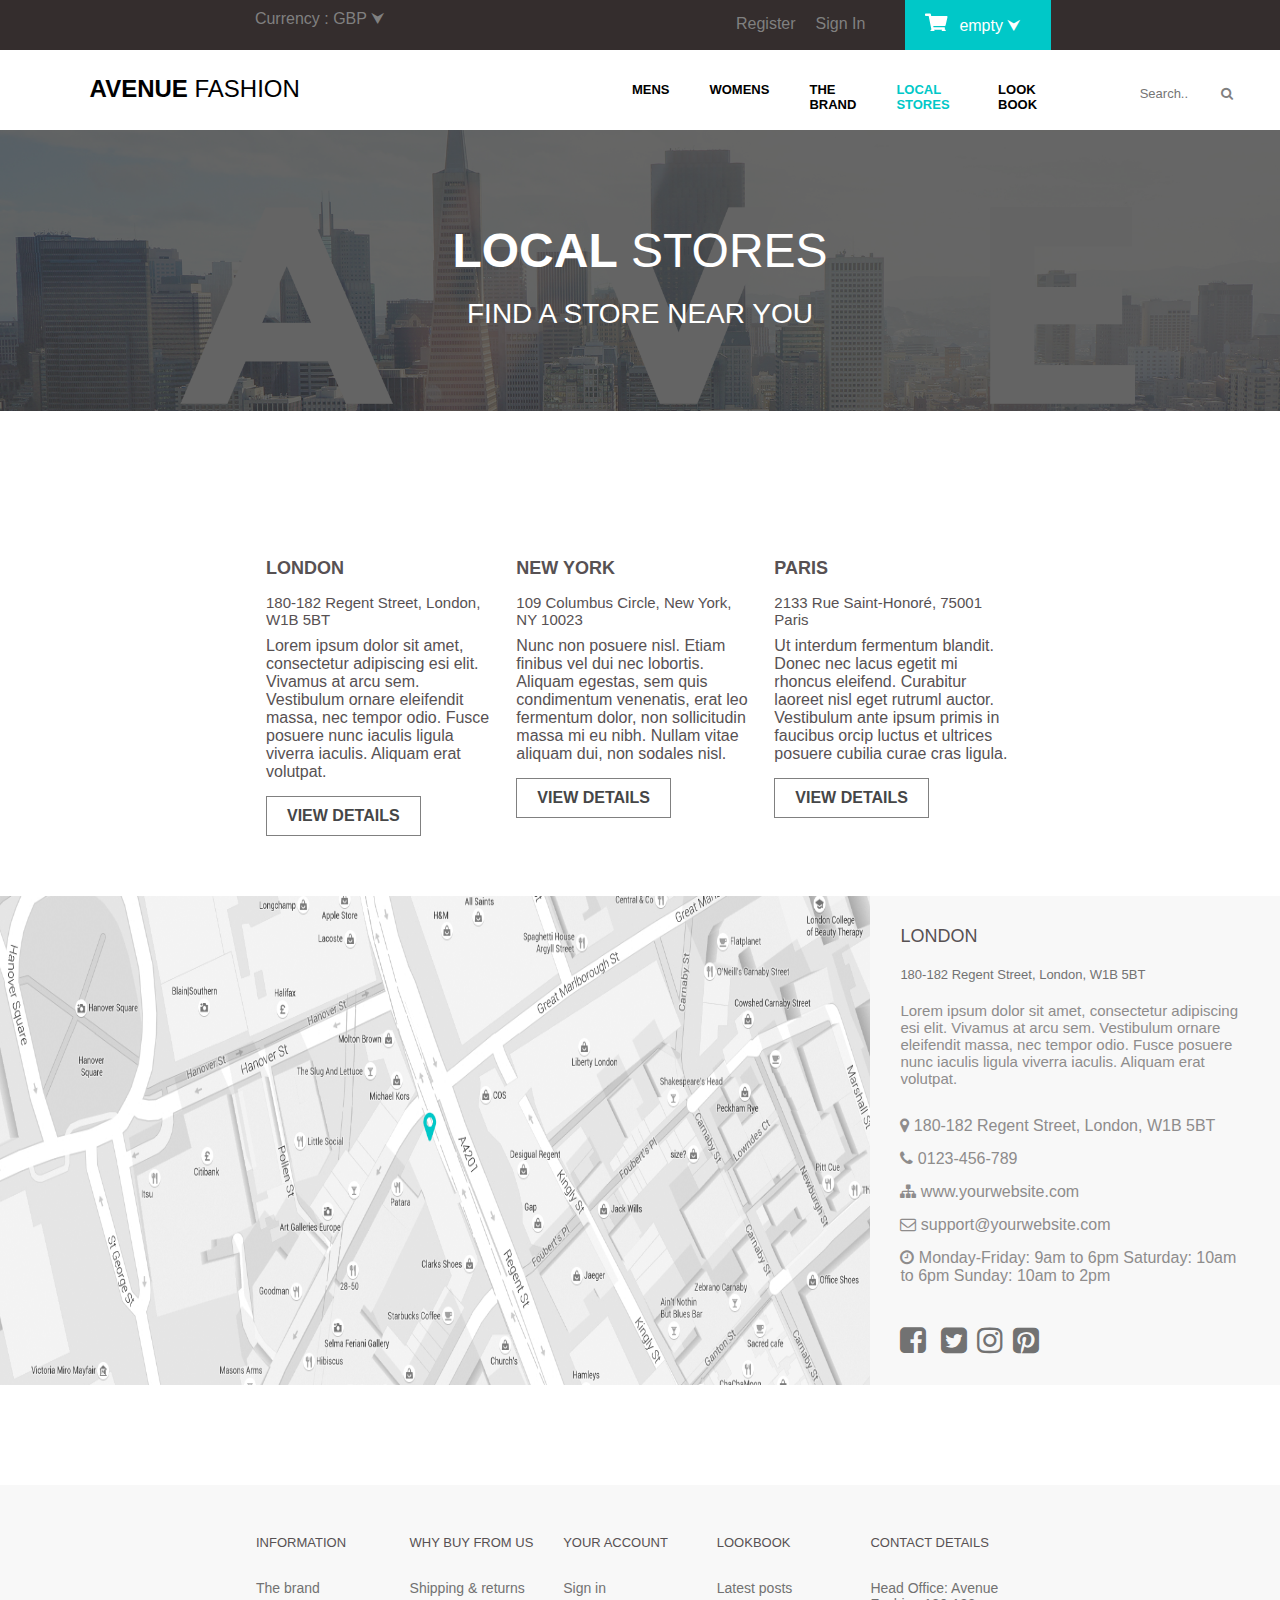
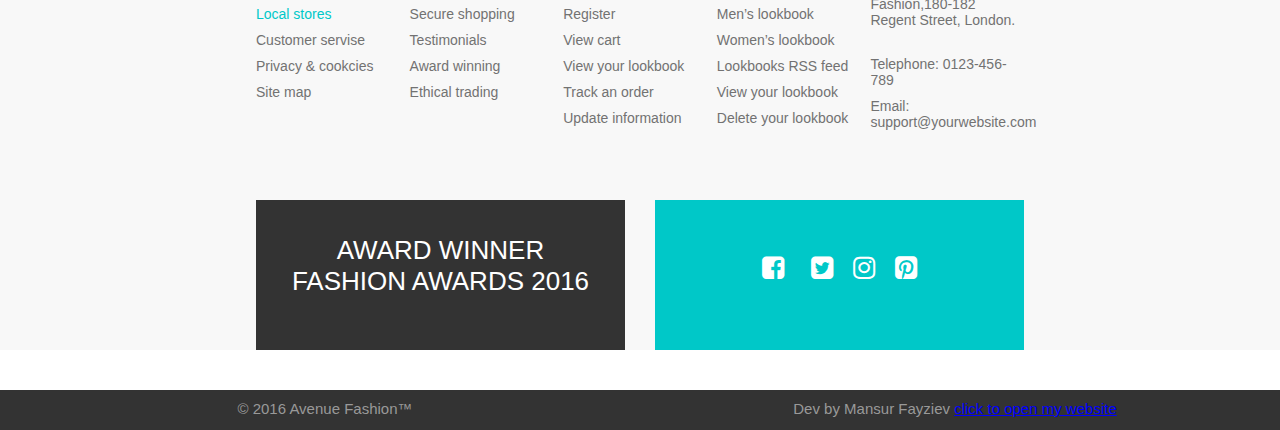
<file: index.html>
<!DOCTYPE html>
<html lang="en">
<head>
    <meta charset="UTF-8">
    <meta name="viewport" content="width=device-width, initial-scale=1.0">
    <title>Document</title>
    <link rel="stylesheet" href="style.css" />
    <link rel="stylesheet" href="https://cdnjs.cloudflare.com/ajax/libs/font-awesome/4.7.0/css/font-awesome.min.css">
</head>
<body>
    <header>
        <div id="header-1"><div>Currency : GBP ⮟</div></div>
        <div id="header-2">
        <a style="margin-left: 15%;">Register</a>
        <a href="#">Sign In</a>
        <div><img src="img/carzina.png" alt=""><span>empty ⮟</span></div>
        </div>
    </header>


    <menu>
        <div id="menu-1"><b>AVENUE</b> FASHION</div>
        <div id="menu-2">
            <a href="#">MENS</a>
            <a href="#">WOMENS</a>
            <a href="#">THE BRAND</a>
            <a style="color: rgb(0, 200, 200);" href="#">LOCAL STORES</a>
            <a href="#">LOOK BOOK</a>
            <div class="search-container">
                <form action="/action_page.php">
                  <input type="text" placeholder="Search.." name="search">
                  <button type="submit"><i class="fa fa-search"></i></button>
                </form>
              </div>
        </div>
    </menu>


    <section id="intro">
        <img src="img/intro.png" alt="">
        <div id="intro-txt-1"><b>LOCAL</b> STORES</div>
        <div id="intro-txt-2">FIND A STORE NEAR YOU</div>
    </section>
<br>

    <section id="cards">
        <div class="card">
            <div class="card-title">
                LONDON
            </div>
            <div class="card-data">
                180-182 Regent Street, London, W1B 5BT
            </div>
            <div class="card-body">
                Lorem ipsum dolor sit amet, consectetur adipiscing esi elit. Vivamus at arcu sem. Vestibulum ornare eleifendit massa, nec tempor odio. Fusce posuere nunc iaculis ligula viverra iaculis. Aliquam erat volutpat.
            </div>
            <button>
                VIEW DETAILS
            </button>
            
        </div>
        <div class="card">
            <div class="card-title">
                NEW YORK
            </div>
            <div class="card-data">
                109 Columbus Circle, New York, NY 10023
            </div>
            <div class="card-body">
                Nunc non posuere nisl. Etiam finibus vel dui nec lobortis. Aliquam egestas, sem quis condimentum venenatis, erat leo fermentum dolor, non sollicitudin massa mi eu nibh. Nullam vitae aliquam dui, non sodales nisl.
            </div>
            <button>
                VIEW DETAILS
            </button>

        </div>
        <div class="card">
            <div class="card-title">
                PARIS
            </div>
            <div class="card-data">
                2133 Rue Saint-Honoré, 75001 Paris
            </div>
            <div class="card-body">
                Ut interdum fermentum blandit. Donec nec lacus egetit mi rhoncus eleifend. Curabitur laoreet nisl eget rutruml auctor. Vestibulum ante ipsum primis in faucibus orcip luctus et ultrices posuere cubilia curae cras ligula.
            </div>
            <button>
                VIEW DETAILS
            </button>
        </div>
    </section>


    <section id="location">
        <img src="img/map.png" alt="">
        <div class="location-adress">
            <div class="ctiy">LONDON</div>
            <div class="data">180-182 Regent Street, London, W1B 5BT</div>
            <div class="body">Lorem ipsum dolor sit amet, consectetur adipiscing esi elit. Vivamus at arcu sem. Vestibulum ornare eleifendit massa, nec tempor odio. Fusce posuere nunc iaculis ligula viverra iaculis. Aliquam erat volutpat.</div>
            <div class="adress"><i class="fa fa-map-marker"></i>  180-182 Regent Street, London, W1B 5BT</div>
            <div class="tel"><i class="fa fa-phone"></i> 0123-456-789</div>
            <div class="site"><i class="fa fa-sitemap"></i> www.yourwebsite.com</div>
            <div class="email"><i class="fa fa-envelope-o"></i> support@yourwebsite.com</div>
            <div class="time"><i class="fa fa-clock-o"></i> Monday-Friday: 9am to 6pm  Saturday: 10am to 6pm  Sunday: 10am to 2pm</div>
            <div class="sotset"><i class="fa fa-facebook-square"></i> <i class="fa fa-twitter-square"></i><i class="fa fa-instagram"></i><i class="fa fa-pinterest-square"></i></div>
        </div>

    </section>


    <footer>
        <div class="menus">
            <div class="menu">
                <div class="title">INFORMATION</div>
                <div class="body">The brand</div>
                <div class="body" style="color: rgb(0, 200, 200);">Local stores</div>
                <div class="body">Customer servise</div>
                <div class="body">Privacy & cookcies</div>
                <div class="body">Site map</div>
            </div>
            <div class="menu">
                <div class="title">WHY BUY FROM US</div>
                <div class="body">Shipping & returns</div>
                <div class="body">Secure shopping</div>
                <div class="body">Testimonials</div>
                <div class="body">Award winning</div>
                <div class="body">Ethical trading</div>
            </div>
            <div class="menu">
                <div class="title">YOUR ACCOUNT</div>
                <div class="body">Sign in</div>
                <div class="body">Register</div>
                <div class="body">View cart</div>
                <div class="body">View your lookbook</div>
                <div class="body">Track an order</div>
                <div class="body">Update information</div>
            </div>
            <div class="menu">
                <div class="title">LOOKBOOK</div>
                <div class="body">Latest posts</div>
                <div class="body">Men’s lookbook</div>
                <div class="body">Women’s lookbook</div>
                <div class="body">Lookbooks RSS feed</div>
                <div class="body">View your lookbook</div>
                <div class="body">Delete your lookbook</div>
            </div>
            <div class="menu">
                <div class="title">CONTACT DETAILS</div>
                <div class="body">Head Office: Avenue Fashion,180-182 Regent Street, London.</div><br>
                <div class="body">Telephone: 0123-456-789</div>
                <div class="body">Email: support@yourwebsite.com</div>
            </div>

        </div>
        <div class="baners">
            
            <div class="txt-1">
                  AWARD WINNER  <br>
                FASHION AWARDS 2016
            </div>
            
            <div class="txt-2">
                <i class="fa fa-facebook-square"></i> <i class="fa fa-twitter-square"></i><i class="fa fa-instagram"></i><i class="fa fa-pinterest-square"></i>
            </div>
        </div> 
    </footer>
     
    <div class="cpr">
            <div class="crp-1">© 2016 Avenue Fashion™ </div>
            <div class="crp-2">Dev by Mansur Fayziev <a href="https://portfolio-mansur-fayziev.vercel.app">click to open my website</a></div>
    </div>
   

</body>
</html>
</file>
<file: style.css>
*{
    box-sizing: border-box;
 
}
body{
    padding: 0;
    margin: 0;
    font-family:'Segoe UI', Tahoma, Geneva, Verdana, sans-serif;

}

/* header */
header{
    background-color: #342d2d;
    margin: 0;
    height: 50px;
    padding: 0 0;
    display: flex;
    width: 100%;
}

#header-1{
    width: 50%;
    color: gray;
    text-align: center;
    padding-top: 10px;
}


#header-2{
    width: 50%;
    height: 100%;
    display: flex;
    
}

#header-2 a{
    color: gray;
    text-decoration: none;
    margin: 15px 10px;
}
#header-2 div{
    padding-left: 20px;
    background:rgb(0, 200, 200);
    height: 50px;
    padding: 10px 20px;
    margin-left: 30px;
   
}

#header-2 div span{
    margin: 0px 10px;
    color: white;
}

/* header end */

/* Menu */
menu{
    display: flex;
    padding: 0;
    margin: 0;
    height: 80PX;
    width: 100%;
}
#menu-1{
    width: 50%;
    padding-left: 7%;
    padding-top: 25px;
    font-size: 24px;
    font-weight: 500;
     
}
#menu-2{
    width: 55%;
    padding-top: 30px;
    display: flex;
}

#menu-2 a{
    text-decoration: none;
    color:black;
    font-weight: 600;
    margin:0 20px;
    margin-top: 2px;
    font-size: 13px;
}

  #menu-2 .search-container {
   margin-left: 10%; 
  }
  #menu-2  input[type=text] {
    padding: 6px;
    font-size: 13px;
    border: none;
    width: 50%;
  }
  #menu-2  .search-container button {
    padding: 0px 10px;
    color: gray;
    margin-right: 16px;
    background: #ffffff;
    font-size: 13px;
    border: none;
    cursor: pointer;
  }
  #menu-2  .search-container button:hover {
    background: #dddddd;
  }
  
  /* end menu */


  /* intro */

  #intro img{
    width: 100%;
}

  #intro-txt-1{
    z-index: 2;
    margin-top: -15%;
    text-align: center;
    color: white;
    font-size: 48px;  
  }

  #intro-txt-2{
    z-index: 2;
    margin-top: 20px;
    text-align: center;
    color: white;
    font-weight: 500;
    font-size: 28px;  
  }

  /* end intro */

  /*  Cards  */

  #cards{
    margin: 0 20%;
    margin-top: 200px;
    display: flex;
  }

  #cards .card{
    margin: 10px;
    display: block;
    color: rgb(87, 81, 83);
    transition: 0.5s;
  }

  #cards .card:hover{
    box-shadow: 5px 5px 10px rgb(123, 121, 121);
    transform: scale(1.2);
    z-index: 0;
    padding: 10px;
    margin: 0 30px;
    border-radius: 10px;
  }

  #cards .card .card-title{
    font-size: 18px;
    font-weight: 600;
  }

  #cards .card .card-data{
    font-size: 15px;
    margin-top: 15px;
    font-weight: 500;
  }

  #cards .card .card-body{
    font-size: 13x;
    margin-top: 9px;
  }

  #cards .card button{
    font-size: 16px;
    border-radius: 0px;
    border: 1px solid gray;
    background-color: #ffffff;
    color: #454647;
    padding: 10px 20px;
    margin-top: 15px;
    font-weight: 550;
    transition: 0.3s;
  }
  #cards .card button:hover{
    background-color: rgb(0, 200, 200);
    color: #ffffff;
    border: none;
}

/*  END CARDS */

/* location */

#location{
    display: flex;
    margin-top: 50px;
    margin-bottom: 100px;
    background: rgb(248, 248, 248);
}

#location img{
    width: 68%;
}

#location .location-adress{
    margin: 30px;

}

.location-adress .ctiy{
    font-size: 18px;
    font-weight: 500;
    color: #575153;

}

.location-adress .data{
    margin-top: 20px;
    font-size: 13px;
    font-weight: 500;
    color: #727272;
}

.location-adress .body{
    margin-top: 20px;
    font-size: 15px;
    color: #8e8c8c;
}

.location-adress .adress{
    margin-top: 30px;
    color: #8e8c8c;
}

.location-adress .tel{
    margin-top: 15px;
    color: #8e8c8c;
}

.location-adress .site{
    margin-top: 15px;
    color: #8e8c8c;
}

.location-adress .email{
    margin-top: 15px;
    color: #8e8c8c;
}

.location-adress .time{
    margin-top: 15px;
    color: #8e8c8c;
}

.location-adress .sotset{
    margin-top: 40px;
}

.location-adress .sotset i{
    margin-right: 10px;
    color: #727272;
    
    font-size: 30px;
}

/*  End Location */


/* Footer */

footer{
    background: rgb(248, 248, 248);
    padding-left:20%;
    padding-right: 20%;
}

footer .menus{
    display: flex;
    padding-top: 50px;
    padding-bottom: 30px;
}
.menus .menu{
    width: 20%;
}

.menus .menu .title{
    margin-bottom: 30px;
    color: #575153;
    font-size: 13px;
    font-weight: 500;
    
}

.menus .menu .body{
    color: #727272;
    margin-top: 10px;
    font-size: 14px;
}

.baners{
    display: flex;
    margin-top: 40px;
    width: 100%;
    margin-bottom: 40PX;
}
.baners .txt-1{
    height: 150px;
    background: #333333;
    color: white;
    text-align: center;
    width: 50%;
    font-size: 26px;
    padding-top: 35px;
}

.baners .txt-2{
    height: 150px;
    background-color: #00c8c8;
    margin-left:30px ;
    color: white;
    width: 50%;
    text-align: center;
    font-size: 26px;
    padding-top: 45px;
}
.baners .txt-2 i{
    margin: 10px;
}

.cpr{
    width: 100%;
    background-color: #333333;
    display: flex;
    font-size: 15px;
    height: 40px;
    padding: 10px;
}
.crp-1,.crp-2{
    width: 50%;
    text-align: center;
    color: #999999;
}
.crp-2 a{
    color: blue;
}
</file>
